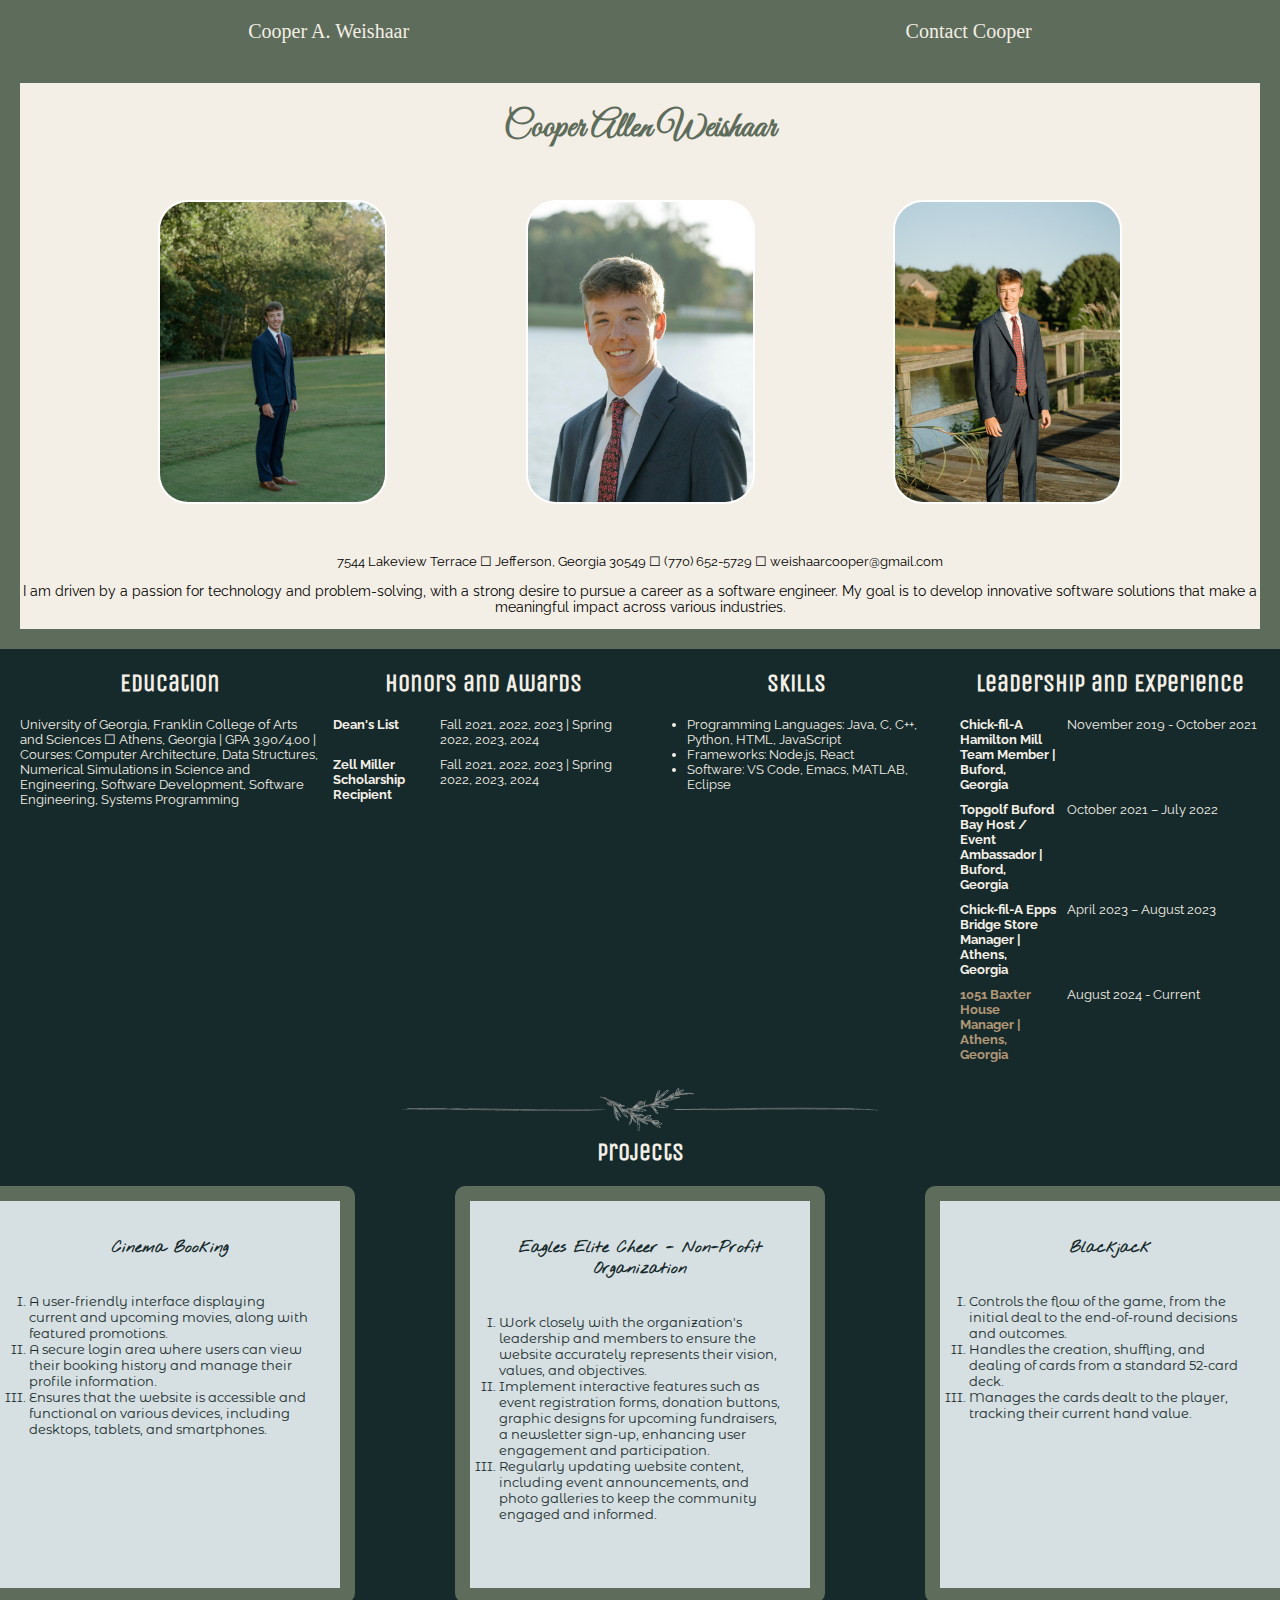
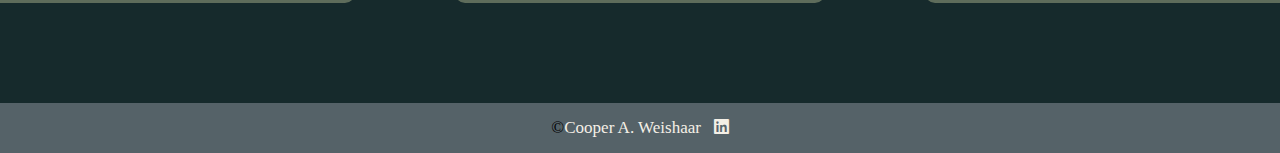
<file: index.html>
<!DOCTYPE html>
<html lang="en">
<head>
    <meta charset="UTF-8">
    <meta name="viewport" content="width=device-width, initial-scale=1.0">
    <meta http-equiv="X-UA-Compatible" content="IE=edge">
    <title>Cooper Allen Weishaar</title>
    <link rel="stylesheet" href="css/style.css">
    <link rel="stylesheet"  href="https://cdnjs.cloudflare.com/ajax/libs/font-awesome/6.0.0-beta3/css/all.min.css">
</head>
<body>
<nav>
    <p>Cooper A. Weishaar</p>
    <a href="contact.html">
        <p>Contact Cooper</p>
    </a>

</nav>
<section class="splash">
    <h1>Cooper Allen Weishaar</h1>
    <div class="image-container">
        <img src="images/leftPhoto.jpg" alt="Cooper Weishaar's Headshot Left" width="225" height="300">
        <img src="images/Headshot.jpg" alt="Cooper Weishaar's Headshot Center" width="225" height="300">
        <img src="images/rightPhoto.jpg" alt="Cooper Weishaar's Headshot Right" width="225" height="300">
    </div>
    <p class="address">7544 Lakeview Terrace ☐ Jefferson, Georgia 30549 ☐ (770) 652-5729 ☐ weishaarcooper@gmail.com</p>
    <p class="tag-line">I am driven by a passion for technology and problem-solving, with a strong desire to pursue a career as a software engineer. My goal is to develop innovative software solutions that make a meaningful impact across various industries.</p>
</section>

<hr>
<section class="background">
    <section class="education">
        <h2>Education</h2>
        <p>University of Georgia, Franklin College of Arts and Sciences ☐ Athens, Georgia | GPA 3.90/4.00 | Courses: Computer Architecture, Data Structures, Numerical Simulations in Science and Engineering, Software Development, Software Engineering, Systems Programming</p>
    </section>
    <section class="awards">
        <h2>Honors and Awards</h2>
        <dl>
            <dt>Dean's List</dt>
            <dd>Fall 2021, 2022, 2023 | Spring 2022, 2023, 2024</dd>
            <dt>Zell Miller Scholarship Recipient</dt>
            <dd>Fall 2021, 2022, 2023 | Spring 2022, 2023, 2024</dd>
        </dl>
    </section>
    <section class="skills">
        <h2>Skills</h2>
        <ul>
            <li>Programming Languages: Java, C, C++, Python, HTML, JavaScript</li>
            <li>Frameworks: Node.js, React</li>
            <li>Software: VS Code, Emacs, MATLAB, Eclipse</li>
        </ul>
    </section>
    <section class="experience">
        <h2>Leadership and Experience</h2>
        <dl>
            <dt>Chick-fil-A Hamilton Mill Team Member | Buford, Georgia</dt>
            <dd>November 2019 - October 2021</dd>
            <dt>Topgolf Buford Bay Host / Event Ambassador | Buford, Georgia</dt>
            <dd>October 2021 – July 2022</dd>
            <dt>Chick-fil-A Epps Bridge Store Manager | Athens, Georgia</dt>
            <dd>April 2023 – August 2023</dd>
            <dt class="jobLink"><a href="https://1051baxter.com/" target="_blank">1051 Baxter House Manager | Athens, Georgia</a></dt>
            <dd>August 2024 - Current</dd>
        </dl>
    </section>
</section>
<section class="projectSection">
    <div class="projectBreak">
        <img src="images/projectBreak.png" alt="Leaf Page Break Image" width="210" height="160">
    </div>
    <h2>Projects</h2>
    <div class="three-col">
        <div class="card">
            <h3>Cinema Booking</h3>
            <ul>
                <li>A user-friendly interface displaying current and upcoming movies, along with featured promotions.</li>
                <li>A secure login area where users can view their booking history and manage their profile information.</li>
                <li>Ensures that the website is accessible and functional on various devices, including desktops, tablets, and smartphones.</li>
            </ul>
            <img src="images/card1Image.jpg" alt="Cinema Website" width="210" height="160">
        </div>
        <div class="card">
            <h3>Eagles Elite Cheer - Non-Profit Organization</h3>
            <ul>
                <li>Work closely with the organization's leadership and members to ensure the website accurately represents their vision, values, and objectives.</li>
                <li>Implement interactive features such as event registration forms, donation buttons, graphic designs for upcoming fundraisers, a newsletter sign-up, enhancing user engagement and participation.</li>
                <li>Regularly updating website content, including event announcements, and photo galleries to keep the community engaged and informed.</li>
            </ul>
            <img src="images/card2Image.jpg" alt="Eagles Elite Cheer Logo" width="210" height="160">
        </div>
        <div class="card">
            <h3>Blackjack</h3>
            <ul>
                <li>Controls the flow of the game, from the initial deal to the end-of-round decisions and outcomes.</li>
                <li>Handles the creation, shuffling, and dealing of cards from a standard 52-card deck.</li>
                <li>Manages the cards dealt to the player, tracking their current hand value.</li>
            </ul>
            <img src="images/card3Image.jpg" alt="Blackjack being played in Java" width="210" height="160">
        </div>
    </div>
</section>

<footer>
    &copy;
    <a href="contact.html">Cooper A. Weishaar</a> &nbsp; &nbsp;
    <a href="https://www.linkedin.com/in/cooper-weishaar-b541a4293/">
        <i class="fab fa-linkedin"></i>
    </a>

</footer>
</body>
</html>
</file>
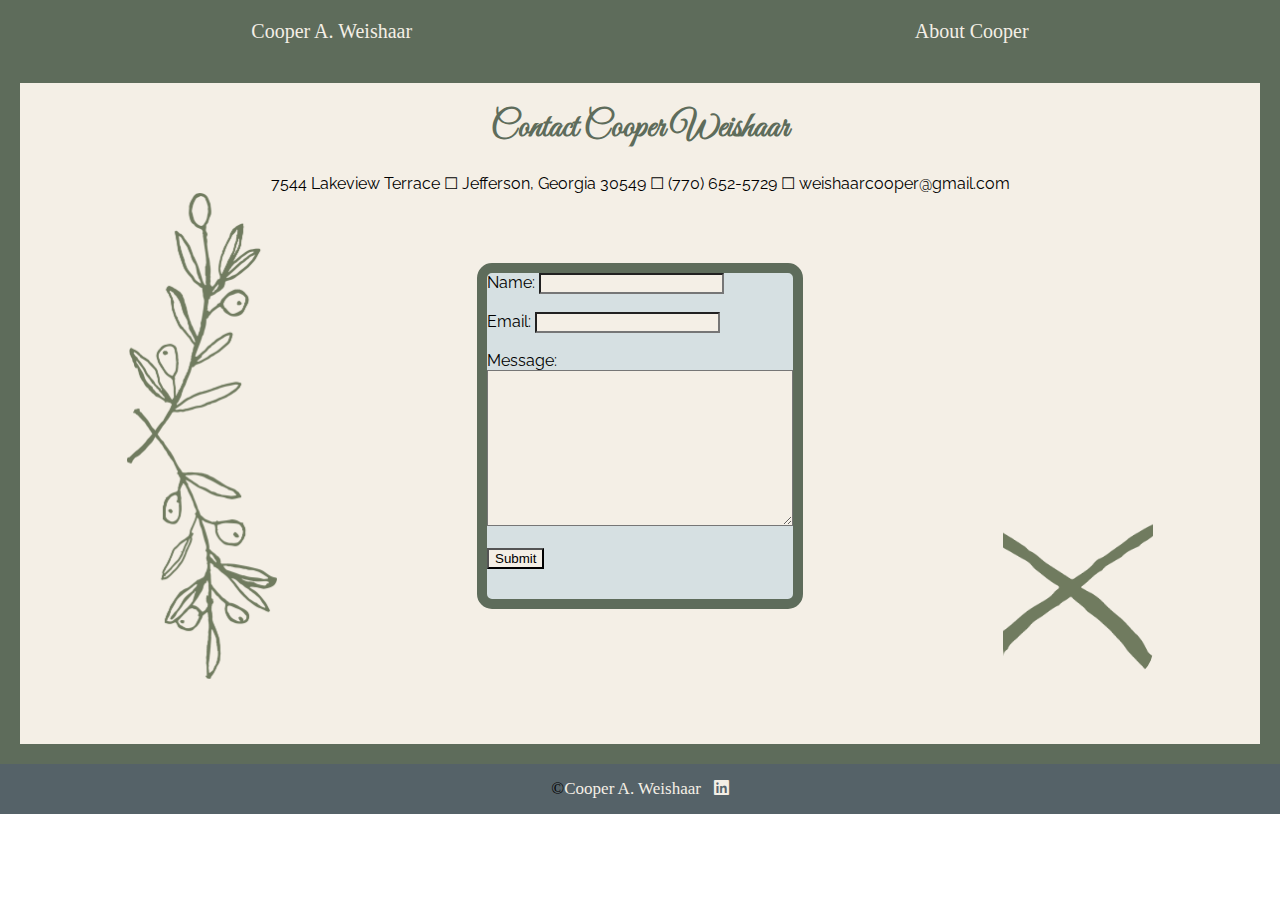
<file: contact.html>
<!DOCTYPE html>
<html lang="en">
<head>
    <meta charset="UTF-8">
    <meta name="viewport" content="width=device-width, initial-scale=1.0">
    <meta http-equiv="X-UA-Compatible" content="IE=edge">
    <title>Cooper Allen Weishaar</title>
    <link rel="stylesheet" href="css/style.css">
    <link rel="stylesheet"  href="https://cdnjs.cloudflare.com/ajax/libs/font-awesome/6.0.0-beta3/css/all.min.css">
</head>
<body>
<nav>
    <p>Cooper A. Weishaar</p>
    <a href="index.html">
        <p>About Cooper</p>
    </a>
</nav>
<section class="contactHeader">
    <h1>Contact Cooper Weishaar</h1>
    <p>7544 Lakeview Terrace ☐ Jefferson, Georgia 30549 ☐ (770) 652-5729 ☐ weishaarcooper@gmail.com</p>
</section>
<hr>
<div class="form-container">
    <img src="images/leftContact.png" alt="Olive Branch Left" class="side-image">
    <form action="mailto:weishaarcooper@gmail.com" method="post" enctype="text/plain" class="one-col">
        <label for="name">Name:</label>
        <input type="text" id="name" name="name" required><br><br>

        <label for="email">Email:</label>
        <input type="email" id="email" name="email" required><br><br>

        <label for="message">Message:</label><br>
        <textarea id="message" name="message" style="width: 300px; height: 150px;" required></textarea><br><br>

        <input type="submit" value="Submit">
    </form>
    <img src="images/rightContact.png" alt="Olive Branch Right" class="side-image">
</div>


<footer>
    &copy;
    <a href="index.html">Cooper A. Weishaar</a> &nbsp; &nbsp;
    <a href="https://www.linkedin.com/in/cooper-weishaar-b541a4293/">
        <i class="fab fa-linkedin"></i>
    </a>
</footer>
</body>
</html>
</file>
<file: css/style.css>
@import url('https://fonts.googleapis.com/css2?family=Baskervville+SC&family=Great+Vibes&display=swap');
@import url('https://fonts.googleapis.com/css2?family=Raleway:ital,wght@0,100..900;1,100..900&display=swap');
@import url('https://fonts.googleapis.com/css2?family=Unica+One&display=swap');
@import url('https://fonts.googleapis.com/css2?family=Nothing+You+Could+Do&display=swap');
@import url('https://fonts.googleapis.com/css2?family=Montserrat+Alternates:ital,wght@0,100;0,200;0,300;0,400;0,500;0,600;0,700;0,800;0,900;1,100;1,200;1,300;1,400;1,500;1,600;1,700;1,800;1,900&display=swap');

body {
    margin: 0;
}
nav{
    display: flex;
    justify-content: space-around;
    background-color: #5E6C5B;
    font-size: 20px;
    color: #F4EFE6;
    text-align: left;
}
footer{
    display: flex;
    justify-content: center;
    font-size: 17px;
    background-color: #556268;
    padding: 15px;
    
}
.splash{
    background-color:#F4EFE6;
    padding: 20px;
}
.splash {
    padding: 20px;
    background: linear-gradient(#F4EFE6, #F4EFE6) content-box, 
                #5E6C5B; 
}

h1{
    font-family: "Great Vibes", cursive;
    font-size: 35px;
    color: #5E6C5B;
    text-align: center;
}
.image-container{
    display: flex;
    justify-content: space-evenly;
    margin-top: 50px;
    margin-bottom: 50px;
}
img{
    border-color: white;
    border-radius: 30px;
    border-style: solid;
    border-width: 2.5px;
    object-fit: cover;
}
.tag-line{
    text-align: center;
    font-size: 14px;
    font-family: "Raleway", sans-serif;
    color: black;

}
.address{
    text-align: center;
    font-size: 13px;
    color: black;
    font-family: "Raleway", sans-serif;;
}
a{
    color: #F4EFE6;
    text-decoration: none;
}

a:hover{
    color: #162A2C;
}

h2{
    font-family: "Unica One", sans-serif;
    color: #F4EFE6;
    text-align: center;
    margin-top: 0px;
}
.education{
    height: 225px;
    width: 300px;
    background-color:#162A2C; 
    color:#F4EFE6;
    
}

hr{
    margin-top: 0%;
    margin-bottom: 0%;
    color: transparent;
    border: 0px;
}
.experience{
    height: 225px;
    width: 300px;
    background-color: #162A2C;
    color:#F4EFE6;
}

.awards{
    height: 225px;
    width: 300px;
    background-color: #162A2C;;
    color:#F4EFE6;
}

.skills{
    height: 225px;
    width: 300px;
    background-color: #162A2C;;
    color:#F4EFE6;
}

.background{
    display:flex;
    justify-content: space-between;
    margin: 0px;
    padding: 20px;
    background-color: #162A2C;
    padding-bottom: 150px;
}
.projectSection {
    background-color: #162A2C;
    padding-bottom: 100px;
    padding-top: 20px;
    color: #162A2C;
}

.three-col {
    display: grid; 
    grid-template-columns: repeat(3, minmax(370px, 1fr));
    gap:100px; 
    justify-content: center;
    margin: 0 auto;
    max-width: 1200px;
}


.card {
    background-color: #D6E0E2;
    padding: 20px;
    border-radius: 10px;
    border: 15px solid #5E6C5B;
    box-sizing: border-box;
    display: flex;
    flex-direction: column;
    justify-content: space-between;
    width: 100%;
}



.card img {
    object-fit: cover; 
    width: 100%; 
    height: auto; 
    margin-top: 20px; 
    border-radius: 8px; 
    border-color: transparent;
}
.card ul {
    padding: 9px;
    flex-grow: 1; 
    margin-top: 10px; 
    list-style-type: upper-roman;
    font-family: "Montserrat Alternates", sans-serif;
    font-size: 13px;
   
}
.card h3{
    font-size: 16px;
    text-align: center;
    font-family: "Nothing You Could Do", cursive;
}
.projectBreak img{
    width: 100%;
    height: 70px;
    margin: 0;
    padding: 0;
    object-fit: contain;
    border: 0;
}
.card img {
    opacity: 0; 
    transition: opacity 2.0s ease; 
    height: 0; 
    overflow: hidden;
}

.card:hover img {
    opacity: 1; 
    height: auto; 
}
.education p{
    font-family: "Raleway", sans-serif;
    font-size: 13px;
}
.awards dt, dd{
    font-family: "Raleway", sans-serif;
    font-size: 13px;
}
.skills li{
    font-family: "Raleway", sans-serif;
    font-size: 13px;
}
.experience dt, dd{
    font-family: "Raleway", sans-serif;
    font-size: 13px;
}
.contactHeader{
    background-color: #F4EFE6;
   margin-bottom: 0px;
   border: 20px solid #5E6C5B;
   border-bottom: 0px;
}
.one-col{
    background-color:#D6E0E2;
    border: 10px solid #5E6C5B;
    border-radius: 15px;
    margin-bottom: 70px;
    margin-top: 70px;

}
.contactHeader p{
    margin-bottom: 0px;
    border: none;
    font-family: "Raleway", sans-serif;
    text-align: center;
}
.form-container{
    background-color: #F4EFE6;
    margin-bottom: 0px;
    border: 20px solid #5E6C5B;
    display: flex;
    justify-content: center;
    border-top: 0px;
    padding-bottom: 65px;

}
.side-image {
    max-width: 150px; 
    height: auto; 
    border: none;
    margin-left: 200px;
    margin-right: 200px;
}
.one-col label{
    font-family: "Raleway", sans-serif;
}
.one-col input, textarea{
    background-color: #F4EFE6;
}
.one-col button{
    background-color: #F4EFE6;
}

.awards dl, .experience dl {
    display: grid;
    grid-template-columns: 1fr 2fr; 
    gap: 10px; 
    align-items: start; 
}

.awards dt, .experience dt {
    font-weight: bold; 
}

.awards dd, .experience dd {
    margin-left: 0; 
}

.jobLink a{
    color: rgb(176, 150, 117);
}
.jobLink a:hover{
    color:#5E6C5B;
}
</file>
